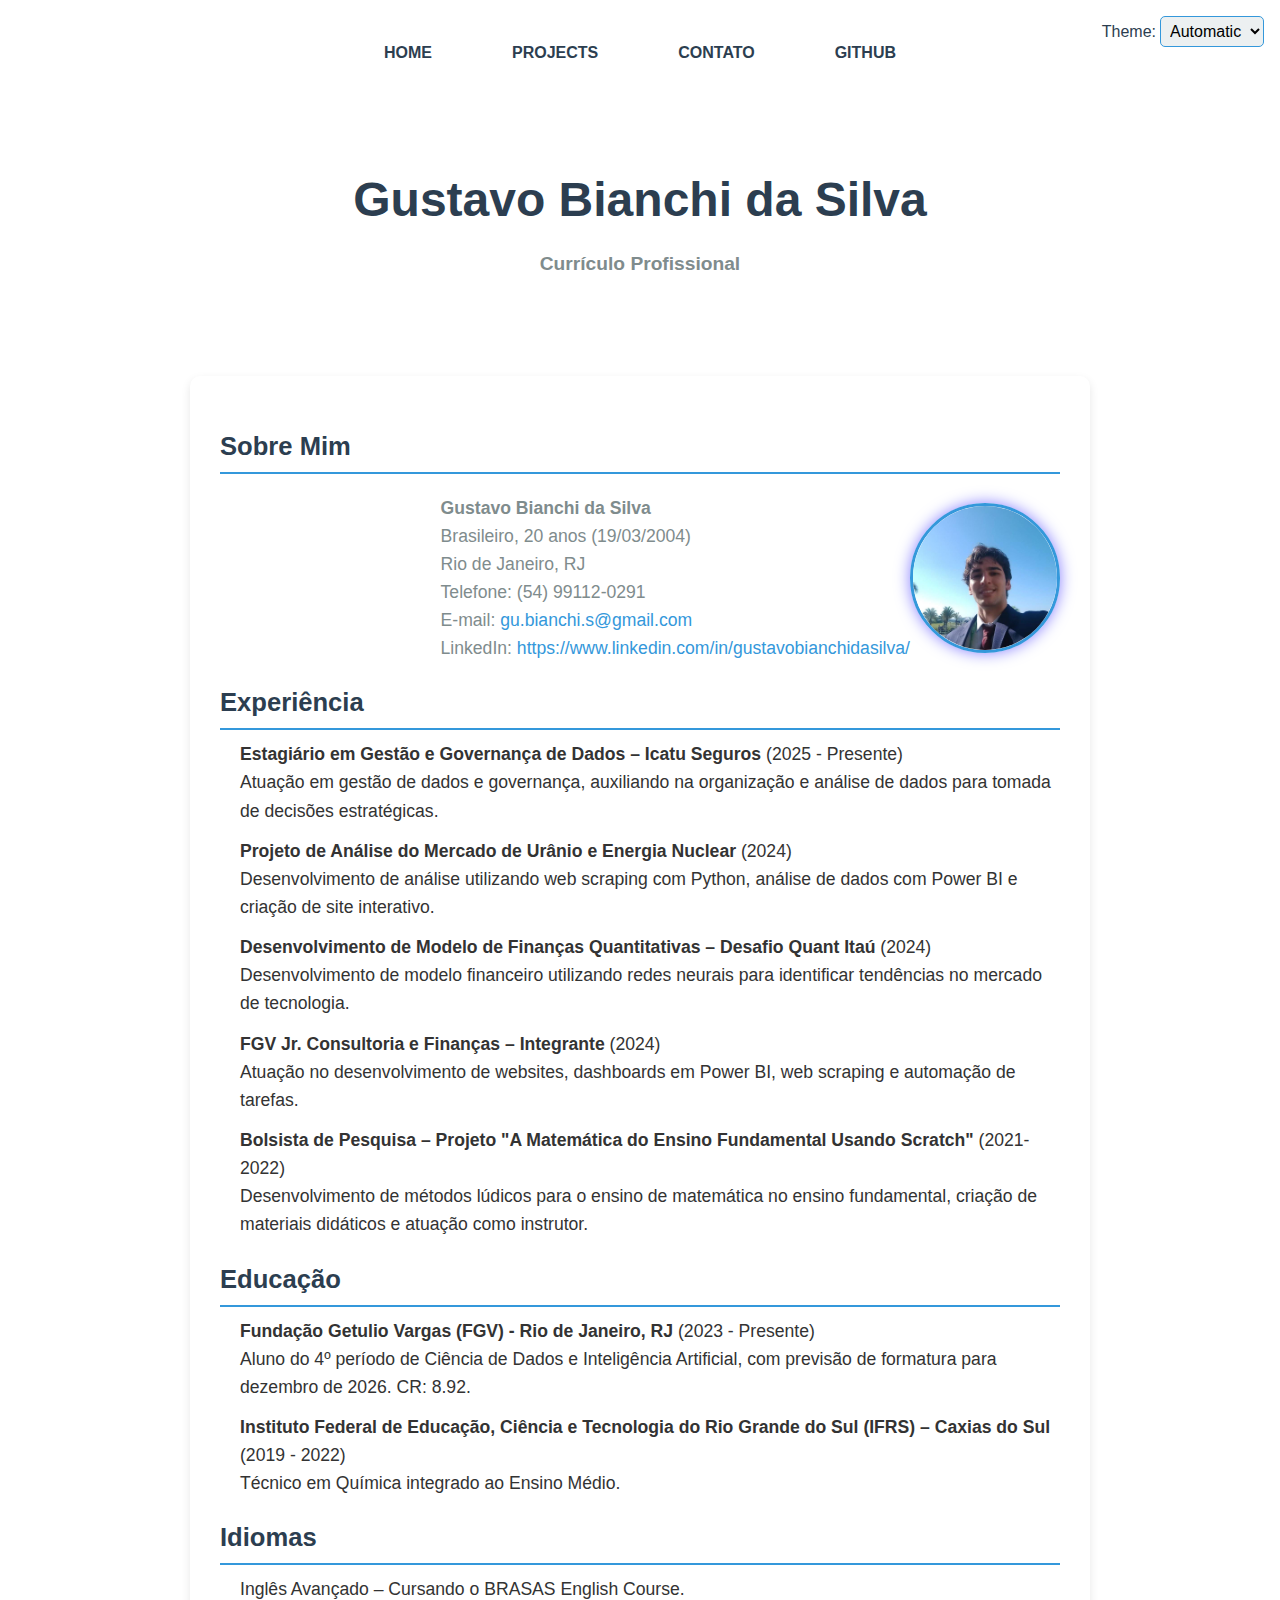
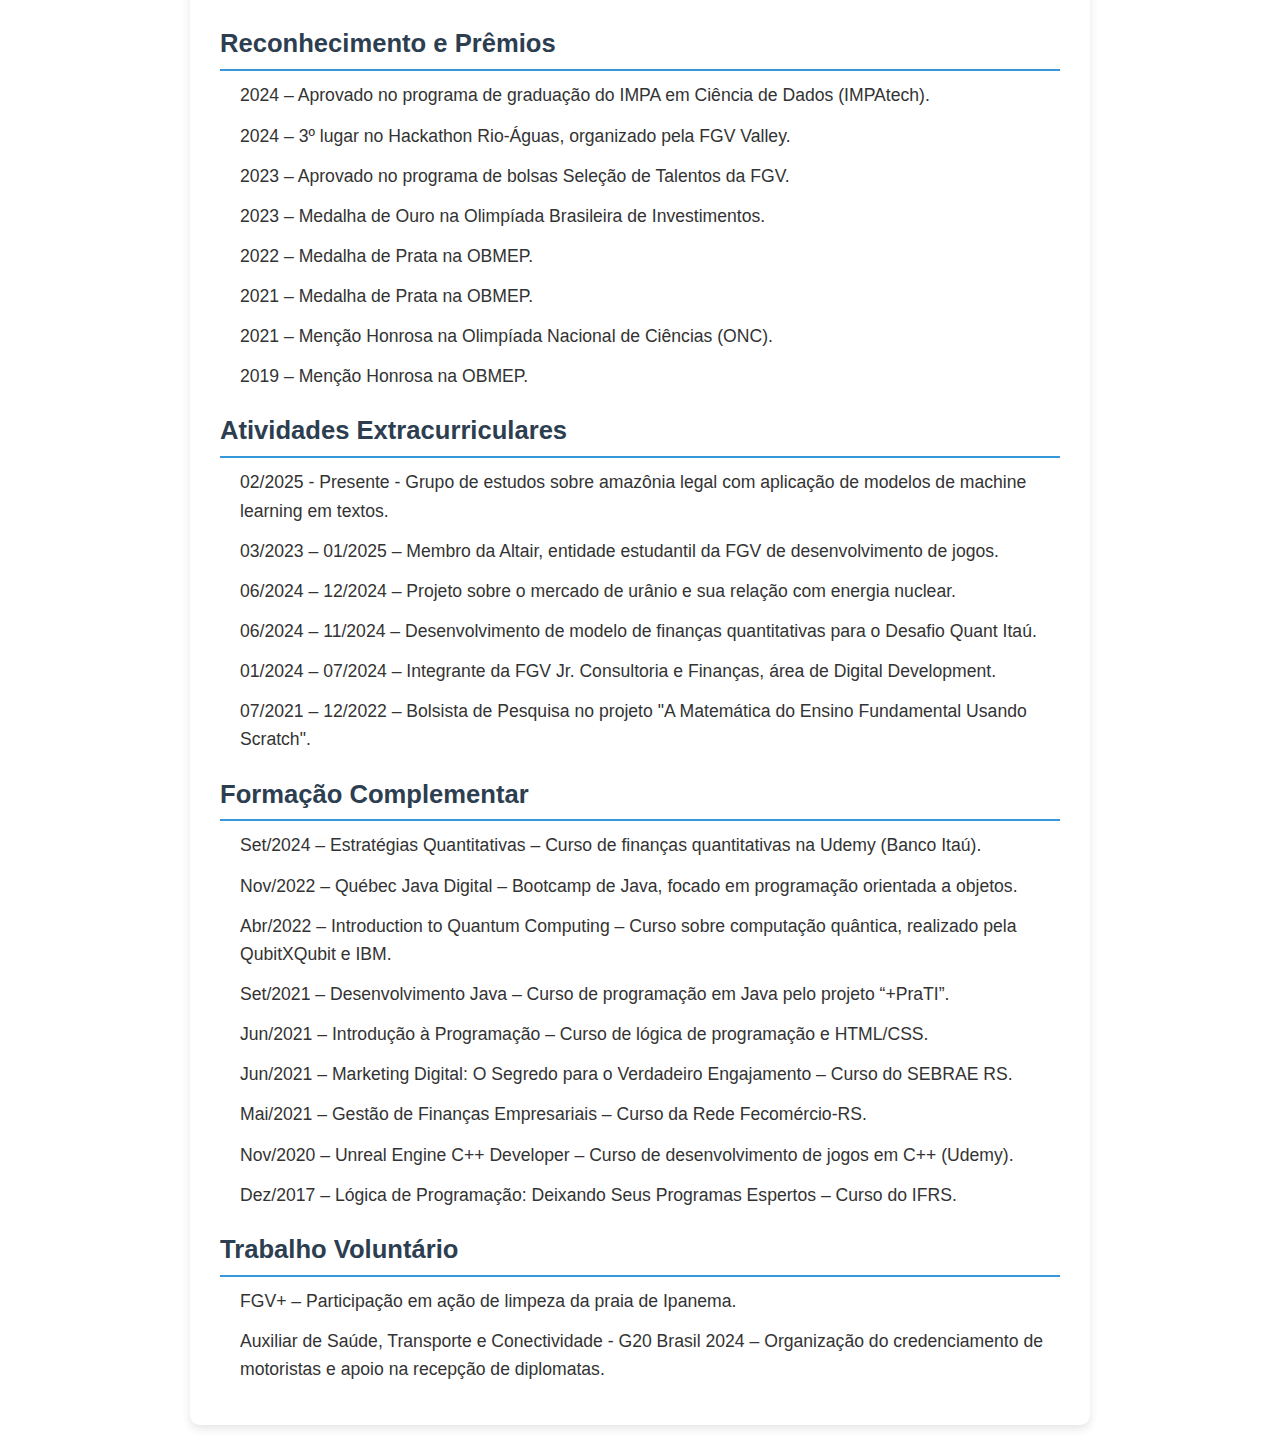
<file: index.html>
<!-- This is a comment in HTML. Any text inside these symbols will not be displayed on the webpage. -->

<!-- 
    To generate a basic HTML boilerplate, type "!" and press "Tab" in a supported code editor.
    
    For a detailed explanation of each element in the HTML boilerplate, you can visit:
    https://www.theodinproject.com/lessons/foundations-html-boilerplate
-->
    
<!DOCTYPE html>
<html lang="pt-br" class="home">
<head>
    <meta charset="UTF-8">
    <meta name="viewport" content="width=device-width, initial-scale=1.0">
    <title>Currículo - Gustavo Bianchi</title>
    <link rel="stylesheet" href="style.css">
    <script type="module" src="global.js"></script>
</head>
<body>
    <div class="titulo-apresentacao">
        <div class="text-container">
            <h1>Gustavo Bianchi da Silva</h1>
            <p>Currículo Profissional</p>
        </div>
    </div>

    <div class="container">
        <section>
            <h2>Sobre Mim</h2>
            <div class="comfoto">   
                <p><strong>Gustavo Bianchi da Silva</strong><br>
                Brasileiro, 20 anos (19/03/2004)<br>
                Rio de Janeiro, RJ<br>
                Telefone: (54) 99112-0291<br>
                E-mail: <a href="mailto:gu.bianchi.s@gmail.com">gu.bianchi.s@gmail.com</a><br>
                LinkedIn: <a href="https://www.linkedin.com/in/gustavobianchidasilva/" target="_blank">https://www.linkedin.com/in/gustavobianchidasilva/</a></p>
                <img src="images/perfil.jpg" alt="Foto de Gustavo Bianchi">
            </div>
        </section>

        <section>
            <h2>Experiência</h2>
            <ul>
                <li><strong>Estagiário em Gestão e Governança de Dados – Icatu Seguros</strong> (2025 - Presente)  
                    <br>Atuação em gestão de dados e governança, auxiliando na organização e análise de dados para tomada de decisões estratégicas.</li>
                <li><strong>Projeto de Análise do Mercado de Urânio e Energia Nuclear</strong> (2024)  
                    <br>Desenvolvimento de análise utilizando web scraping com Python, análise de dados com Power BI e criação de site interativo.</li>
                <li><strong>Desenvolvimento de Modelo de Finanças Quantitativas – Desafio Quant Itaú</strong> (2024)  
                    <br>Desenvolvimento de modelo financeiro utilizando redes neurais para identificar tendências no mercado de tecnologia.</li>
                <li><strong>FGV Jr. Consultoria e Finanças – Integrante</strong> (2024)  
                    <br>Atuação no desenvolvimento de websites, dashboards em Power BI, web scraping e automação de tarefas.</li>
                <li><strong>Bolsista de Pesquisa – Projeto "A Matemática do Ensino Fundamental Usando Scratch"</strong> (2021-2022)  
                    <br>Desenvolvimento de métodos lúdicos para o ensino de matemática no ensino fundamental, criação de materiais didáticos e atuação como instrutor.</li>
            </ul>
        </section>

        <section>
            <h2>Educação</h2>
            <ul>
                <li><strong>Fundação Getulio Vargas (FGV) - Rio de Janeiro, RJ</strong> (2023 - Presente)  
                    <br>Aluno do 4º período de Ciência de Dados e Inteligência Artificial, com previsão de formatura para dezembro de 2026. CR: 8.92.</li>
                <li><strong>Instituto Federal de Educação, Ciência e Tecnologia do Rio Grande do Sul (IFRS) – Caxias do Sul</strong> (2019 - 2022)  
                    <br>Técnico em Química integrado ao Ensino Médio.</li>
            </ul>
        </section>

        <section>
            <h2>Idiomas</h2>
            <ul>
                <li>Inglês Avançado – Cursando o BRASAS English Course.</li>
            </ul>
        </section>

        <section>
            <h2>Reconhecimento e Prêmios</h2>
            <ul>
                <li>2024 – Aprovado no programa de graduação do IMPA em Ciência de Dados (IMPAtech).</li>
                <li>2024 – 3º lugar no Hackathon Rio-Águas, organizado pela FGV Valley.</li>
                <li>2023 – Aprovado no programa de bolsas Seleção de Talentos da FGV.</li>
                <li>2023 – Medalha de Ouro na Olimpíada Brasileira de Investimentos.</li>
                <li>2022 – Medalha de Prata na OBMEP.</li>
                <li>2021 – Medalha de Prata na OBMEP.</li>
                <li>2021 – Menção Honrosa na Olimpíada Nacional de Ciências (ONC).</li>
                <li>2019 – Menção Honrosa na OBMEP.</li>
            </ul>
        </section>

        <section>
            <h2>Atividades Extracurriculares</h2>
            <ul>
                <li>02/2025 - Presente - Grupo de estudos sobre amazônia legal com aplicação de modelos de machine learning em textos.</li>
                <li>03/2023 – 01/2025 – Membro da Altair, entidade estudantil da FGV de desenvolvimento de jogos.</li>
                <li>06/2024 – 12/2024 – Projeto sobre o mercado de urânio e sua relação com energia nuclear.</li>
                <li>06/2024 – 11/2024 – Desenvolvimento de modelo de finanças quantitativas para o Desafio Quant Itaú.</li>
                <li>01/2024 – 07/2024 – Integrante da FGV Jr. Consultoria e Finanças, área de Digital Development.</li>
                <li>07/2021 – 12/2022 – Bolsista de Pesquisa no projeto "A Matemática do Ensino Fundamental Usando Scratch".</li>
            </ul>
        </section>

        <section>
            <h2>Formação Complementar</h2>
            <ul>
                <li>Set/2024 – Estratégias Quantitativas – Curso de finanças quantitativas na Udemy (Banco Itaú).</li>
                <li>Nov/2022 – Québec Java Digital – Bootcamp de Java, focado em programação orientada a objetos.</li>
                <li>Abr/2022 – Introduction to Quantum Computing – Curso sobre computação quântica, realizado pela QubitXQubit e IBM.</li>
                <li>Set/2021 – Desenvolvimento Java – Curso de programação em Java pelo projeto “+PraTI”.</li>
                <li>Jun/2021 – Introdução à Programação – Curso de lógica de programação e HTML/CSS.</li>
                <li>Jun/2021 – Marketing Digital: O Segredo para o Verdadeiro Engajamento – Curso do SEBRAE RS.</li>
                <li>Mai/2021 – Gestão de Finanças Empresariais – Curso da Rede Fecomércio-RS.</li>
                <li>Nov/2020 – Unreal Engine C++ Developer – Curso de desenvolvimento de jogos em C++ (Udemy).</li>
                <li>Dez/2017 – Lógica de Programação: Deixando Seus Programas Espertos – Curso do IFRS.</li>
            </ul>
        </section>

        <section>
            <h2>Trabalho Voluntário</h2>
            <ul>
                <li>FGV+ – Participação em ação de limpeza da praia de Ipanema.</li>
                <li>Auxiliar de Saúde, Transporte e Conectividade - G20 Brasil 2024 – Organização do credenciamento de motoristas e apoio na recepção de diplomatas.</li>
            </ul>
        </section>
    </div>
</body>
</html>
</file>
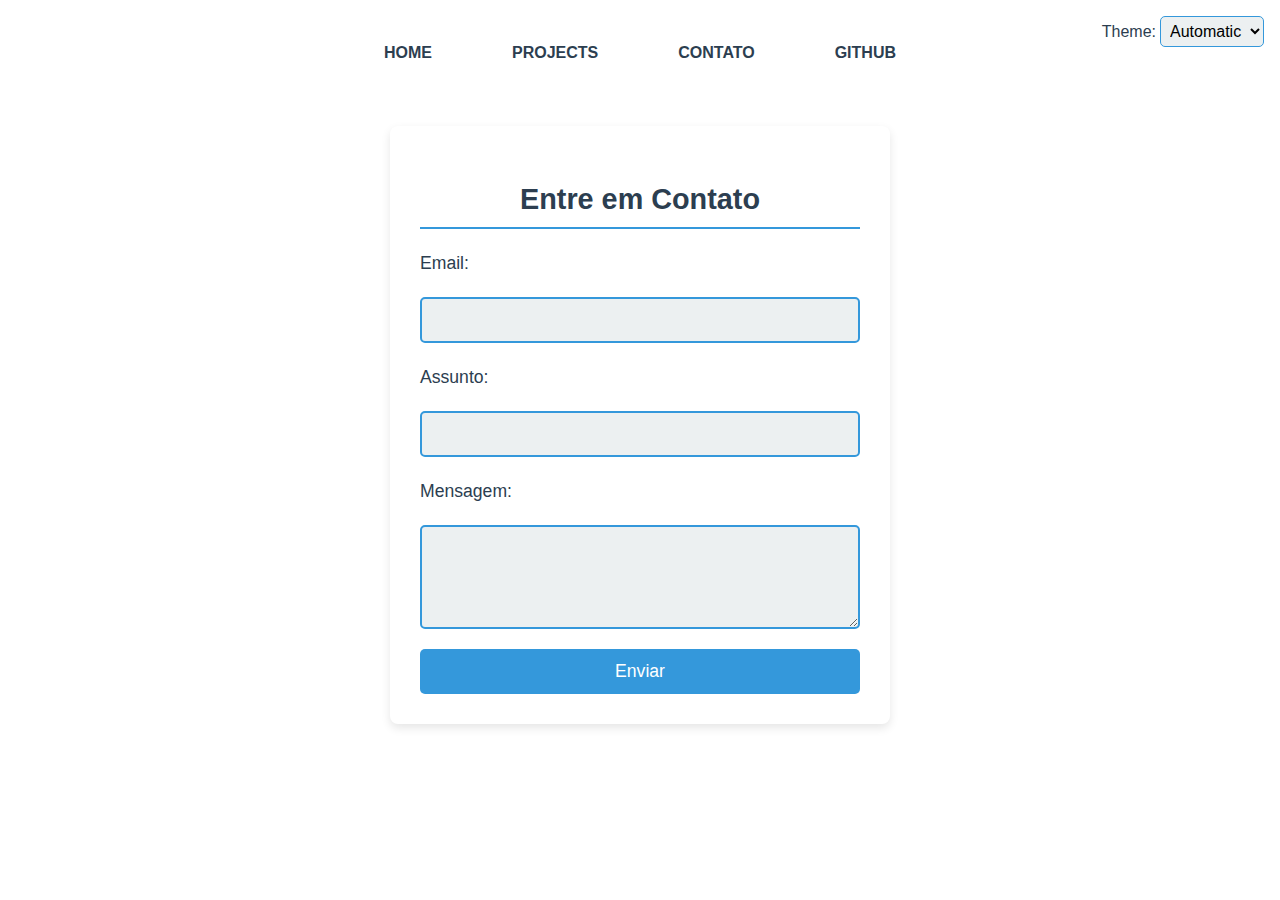
<file: contato/index.html>
<!-- This is a comment in HTML. Any text inside these symbols will not be displayed on the webpage. -->

<!-- 
    To generate a basic HTML boilerplate, type "!" and press "Tab" in a supported code editor.
    
    For a detailed explanation of each element in the HTML boilerplate, you can visit:
    https://www.theodinproject.com/lessons/foundations-html-boilerplate
-->
<!DOCTYPE html>
<html lang="pt-br">
<head>
    <meta charset="UTF-8">
    <meta name="viewport" content="width=device-width, initial-scale=1.0">
    <title>Contato - Gustavo Bianchi</title>
    <link rel="stylesheet" href="../style.css">
    <script type="module" src="../global.js"></script>
</head>
<body>

    <div class="form-container">
        <h2>Entre em Contato</h2>
        <form action="#" method="post">
            <label for="email">Email:</label>
            <input type="email" id="email" name="email" required>
    
            <label for="subject">Assunto:</label>
            <input type="text" id="subject" name="subject" required>
    
            <label for="message">Mensagem:</label>
            <textarea id="message" name="message" rows="4" required></textarea>
    
            <button type="submit">Enviar</button>
        </form>
    </div>

</body>
</html>
</file>
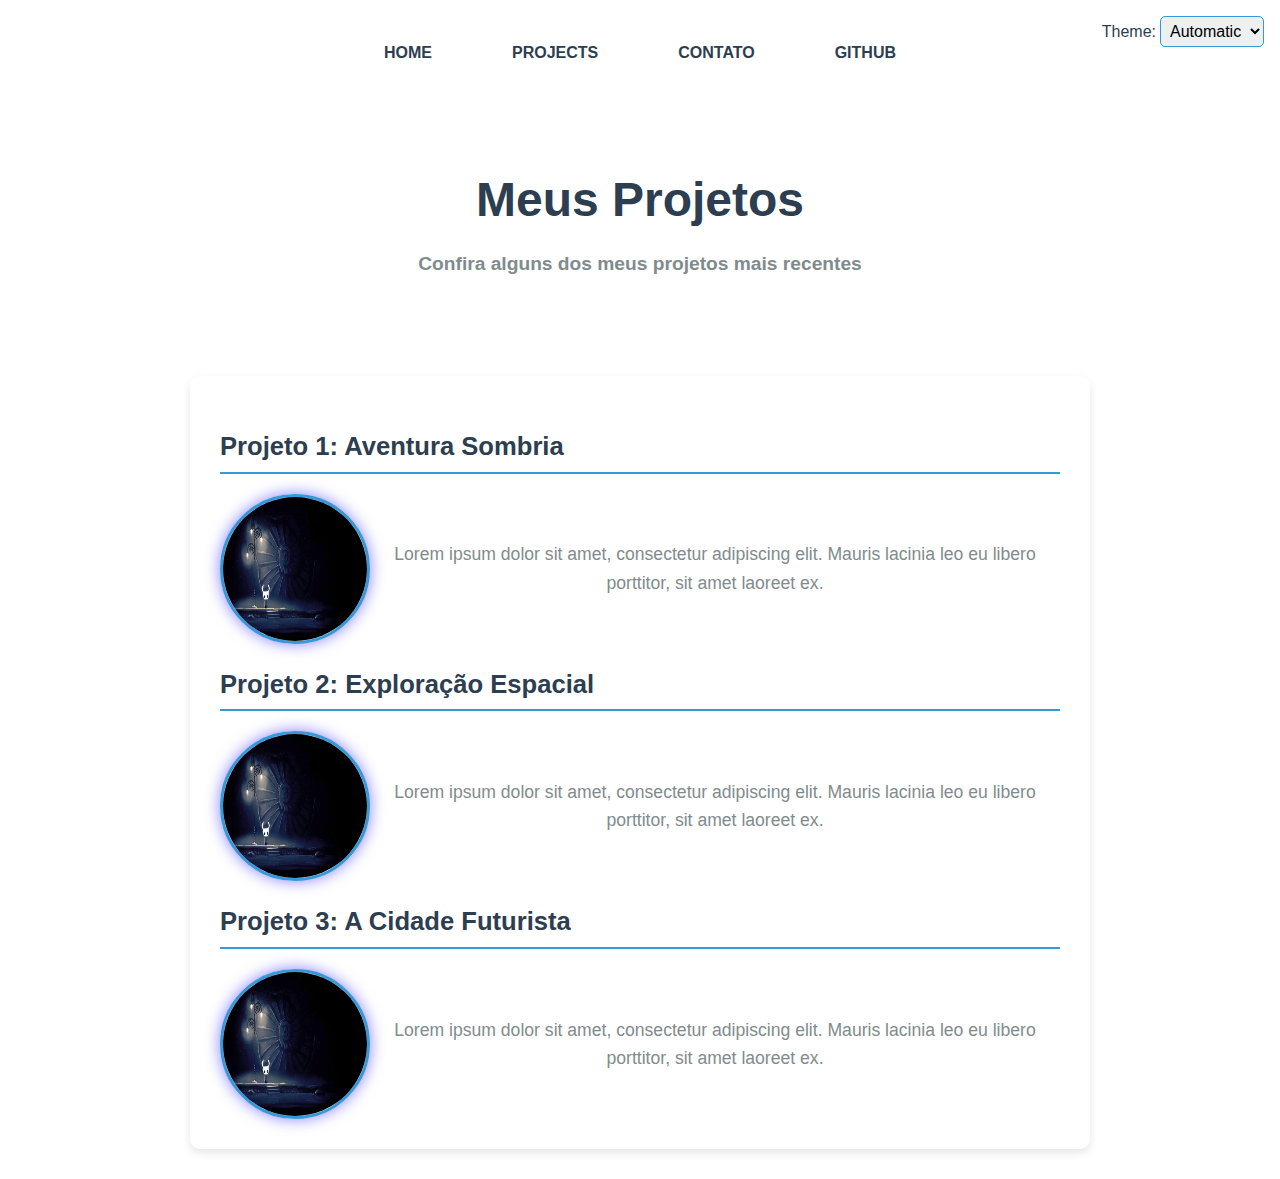
<file: projetos/index.html>
<!-- This is a comment in HTML. Any text inside these symbols will not be displayed on the webpage. -->

<!-- 
    To generate a basic HTML boilerplate, type "!" and press "Tab" in a supported code editor.
    
    For a detailed explanation of each element in the HTML boilerplate, you can visit:
    https://www.theodinproject.com/lessons/foundations-html-boilerplate
-->
    
<!DOCTYPE html>
<html lang="pt-br">
<head>
    <meta charset="UTF-8">
    <meta name="viewport" content="width=device-width, initial-scale=1.0">
    <title>Currículo - Gustavo Bianchi</title>
    <link rel="stylesheet" href="../style.css">
    <script type="module" src="../global.js"></script>
</head>
<body>
    <div class="titulo-apresentacao">
        <div class="text-container">
            <h1>Meus Projetos</h1>
            <p>Confira alguns dos meus projetos mais recentes</p>
        </div>
    </div>      
    
    <!-- Projetos -->
    <div class="container">
        <div class="project">
            <h2>Projeto 1: Aventura Sombria</h2>
            <div class="comfoto">
                <img src="../images/alone-hollow-knight.jpg" alt="Aventura Sombria">
                <div class="text-container">
                    <p>Lorem ipsum dolor sit amet, consectetur adipiscing elit. Mauris lacinia leo eu libero porttitor, sit amet laoreet ex.</p>
                </div>
            </div>
        </div>
    
        <div class="project">
            <h2>Projeto 2: Exploração Espacial</h2>
            <div class="comfoto">
                <img src="../images/alone-hollow-knight.jpg" alt="Exploração Espacial">
                <div class="text-container">
                    <p>Lorem ipsum dolor sit amet, consectetur adipiscing elit. Mauris lacinia leo eu libero porttitor, sit amet laoreet ex.</p>
                </div>
            </div>
        </div>
    
        <div class="project">
            <h2>Projeto 3: A Cidade Futurista</h2>
            <div class="comfoto">
                <img src="../images/alone-hollow-knight.jpg" alt="Cidade Futurista">
                <div class="text-container">
                    <p>Lorem ipsum dolor sit amet, consectetur adipiscing elit. Mauris lacinia leo eu libero porttitor, sit amet laoreet ex.</p>
                </div>
            </div>
        </div>
    </div>
    
</body>
</html>
</file>
<file: style.css>
/* Resetando os estilos */
* {
    margin: 0;
    padding: 0;
    box-sizing: border-box;
}

html {
    font-size: 16px;
}

/* Estilo para o tema Light */
:root[color-scheme="light"] {
    background-color: #f4f4f4;
    color: #333;
}

:root[color-scheme="light"] .container {
    background-color: white;
    color: #333;
}

:root[color-scheme="light"] h2 {
    color: #2c3e50;
}

:root[color-scheme="light"] a {
    color: #3498db;
}

:root[color-scheme="light"] a:hover {
    color: #2c3e50;
}

/* Estilo para o tema Dark */
:root[color-scheme="dark"] {
    background-color: #0d1117;
    color: #e5e5e5;
}

:root[color-scheme="dark"] .container {
    background-color: #1f1f1f;
    color: #e5e5e5;
}

:root[color-scheme="dark"] h2 {
    color: #3498db;
}

:root[color-scheme="dark"] a {
    color: #00ff96;
}

:root[color-scheme="dark"] a:hover {
    color: #2c3e50;
}

body {
    font-family: 'Segoe UI', Tahoma, Geneva, Verdana, sans-serif;
    line-height: 1.6;
    background-size: cover;
    background-position: center;
    background-attachment: fixed;
}

/* Título de Apresentação */
.titulo-apresentacao {
    height: 250px;
    display: flex;
    justify-content: center;
    align-items: center;
    color: #2c3e50;
    font-size: 2.5rem;
    font-weight: 600;
    text-align: center;
}

.text-container {
    text-align: center;
}

.text-container h1 {
    margin-bottom: 10px;
    font-size: 3rem;
}

.text-container p {
    font-size: 1.2rem;
    color: #7f8c8d;
}

/* Container principal */
.container {
    max-width: 900px;
    margin: 30px auto;
    padding: 30px;
    background: white;
    border-radius: 10px;
    box-shadow: 0 4px 10px rgba(0, 0, 0, 0.1);
    color: #333;
}

/* Estilo dos projetos */
h2 {
    margin-top: 20px;
    color: #2c3e50;
    font-size: 1.6rem;
    border-bottom: 2px solid #3498db;
    padding-bottom: 5px;
}

ul {
    list-style-type: none;
    margin-left: 20px;
    margin-top: 10px;
}

ul li {
    margin-bottom: 12px;
    font-size: 1.1rem;
    line-height: 1.6;
}

a {
    color: #3498db;
    text-decoration: none;
    transition: color 0.3s ease;
}

a:hover {
    color: #2c3e50;
    text-decoration: underline;
}

/* Estilo da foto e bolinha */
.comfoto {
    display: flex;
    align-items: center;
    justify-content: flex-end; /* Alinha a foto à direita */
    margin-top: 20px;
}

.comfoto img {
    width: 150px; /* Tamanho maior */
    height: 150px; /* Tamanho maior */
    border-radius: 50%;
    border: 3px solid #3498db;
    box-shadow: 0 0 15px rgba(17, 0, 255, 0.5);
    transition: transform 0.3s ease, box-shadow 0.3s ease;
}

.comfoto img:hover {
    transform: scale(1.1);
    box-shadow: 0 0 25px rgb(0, 16, 104);
}

.bolinha {
    width: 10px;
    height: 10px;
    background-color: #3498db; /* Azul */
    border-radius: 50%;
    margin-left: 10px;
    display: inline-block;
    vertical-align: middle;
}

.comfoto p {
    font-size: 1.1rem;
    color: #7f8c8d;
    line-height: 1.6;
}

/* Estilo de navegação */
nav {
    display: flex;
    justify-content: center;
    margin-top: 30px;
    margin-bottom: 20px;
}

nav a {
    margin: 0 20px;
    text-align: center;
    font-weight: bold;
    color: #2c3e50;
    text-transform: uppercase;
    padding: 10px 20px;
    border-radius: 5px;
    transition: all 0.3s ease;
}

nav a:hover {
    background-color: #3498db;
    color: white;
    text-decoration: none;
}

/* Estilo do formulário */
.form-container {
    max-width: 500px;
    margin: 50px auto;
    padding: 30px;
    background: white;
    border-radius: 8px;
    box-shadow: 0 4px 10px rgba(0, 0, 0, 0.1);
}

.form-container h2 {
    text-align: center;
    font-size: 1.8rem;
    color: #2c3e50;
    margin-bottom: 20px;
}

/* Estilos do Formulário */
form {
    display: flex;
    flex-direction: column;
    gap: 20px;
}

label {
    font-size: 1.1rem;
    color: #2c3e50;
}

input, textarea {
    padding: 12px;
    font-size: 1rem;
    border: 2px solid #3498db;
    border-radius: 5px;
    outline: none;
    background-color: #ecf0f1;
    color: #333;
    transition: border-color 0.3s ease;
}

input:focus, textarea:focus {
    border-color: #2980b9;
    box-shadow: 0 0 5px rgba(41, 128, 185, 0.7);
}

/* Estilo do botão */
button {
    padding: 12px;
    font-size: 1.1rem;
    color: white;
    background-color: #3498db;
    border: none;
    border-radius: 5px;
    cursor: pointer;
    transition: all 0.3s ease;
}

button:hover {
    background-color: #2980b9;
    box-shadow: 0 0 10px rgba(41, 128, 185, 0.5);
}

button:active {
    background-color: #1c5989;
    box-shadow: 0 0 20px rgba(41, 128, 185, 1);
}

/* Posicionamento do seletor de tema no canto superior direito */
.color-scheme {
    position: absolute;
    top: 1rem;
    right: 1rem;
    display: inline-flex;
    gap: 4px;
    align-items: center;
    font-size: 1rem;
}

select {
    padding: 5px;
    border-radius: 5px;
    background-color: #ecf0f1;
    border: 1px solid #3498db;
    font-size: 1rem;
}

select:focus {
    outline: none;
    border-color: #2980b9;
    box-shadow: 0 0 5px rgba(41, 128, 185, 0.7);
}
</file>
